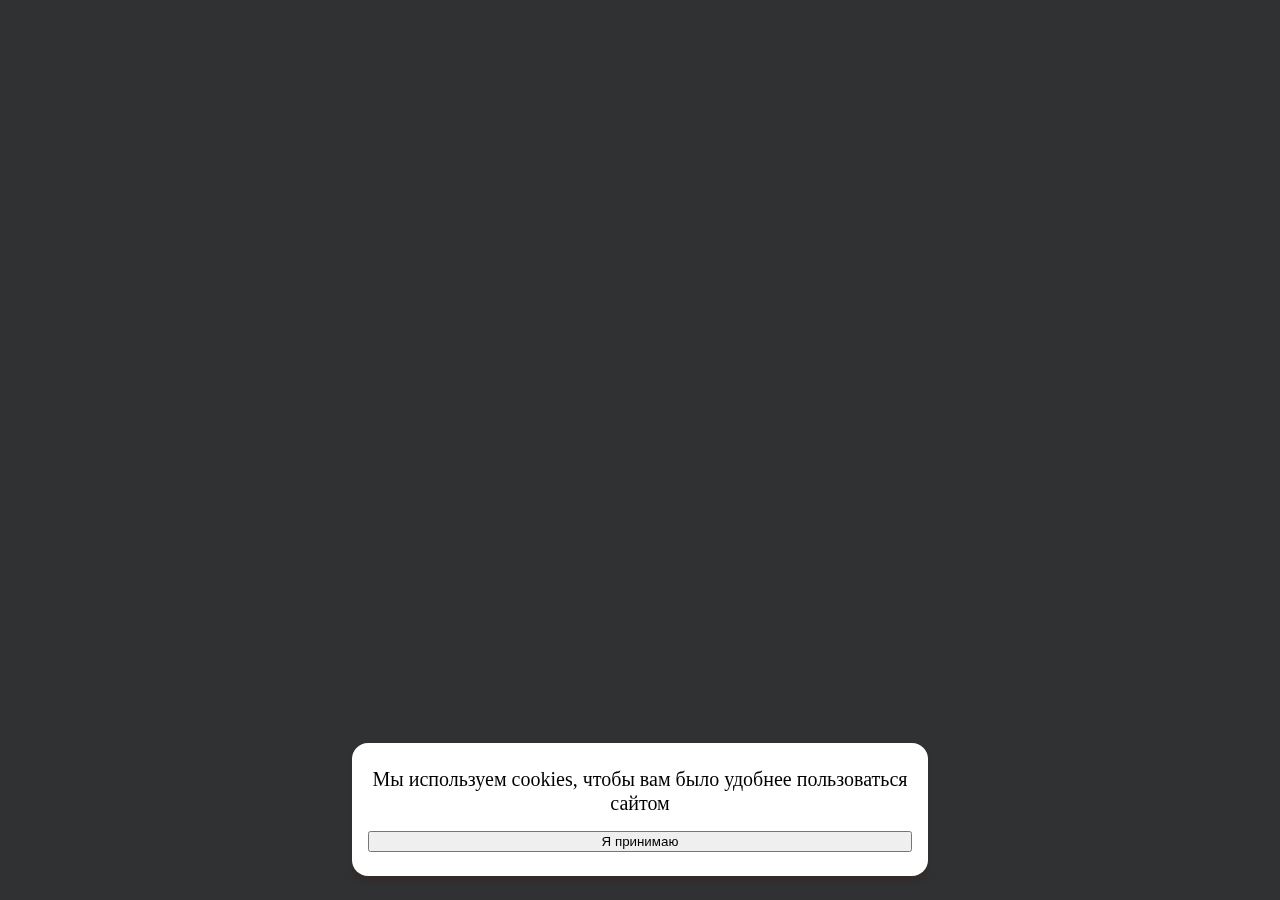
<file: cookie/index.html>
<!DOCTYPE html>
<html lang="en">
<head>
  <meta charset="UTF-8">
  <meta http-equiv="X-UA-Compatible" content="IE=edge">
  <meta name="viewport" content="width=device-width, initial-scale=1.0">
  <title>Document</title>
  <link rel="stylesheet" href="./style.css">
  <style>
    body{
      height: 100vh;
      margin: 0;
      background: rgb(47, 49, 51);
    }
  </style>
</head>
<body>
  <div class="cookie-notice">
    <div class="cookie-text">Мы используем cookies, чтобы вам было удобнее пользоваться сайтом</div>
    <button id="cookie_close" class="cookie-btn btn btn-secondary btn_size-m">Я принимаю</button>
  </div>
  <script src="./cooikie.js"></script>
</body>
</html>
</file>
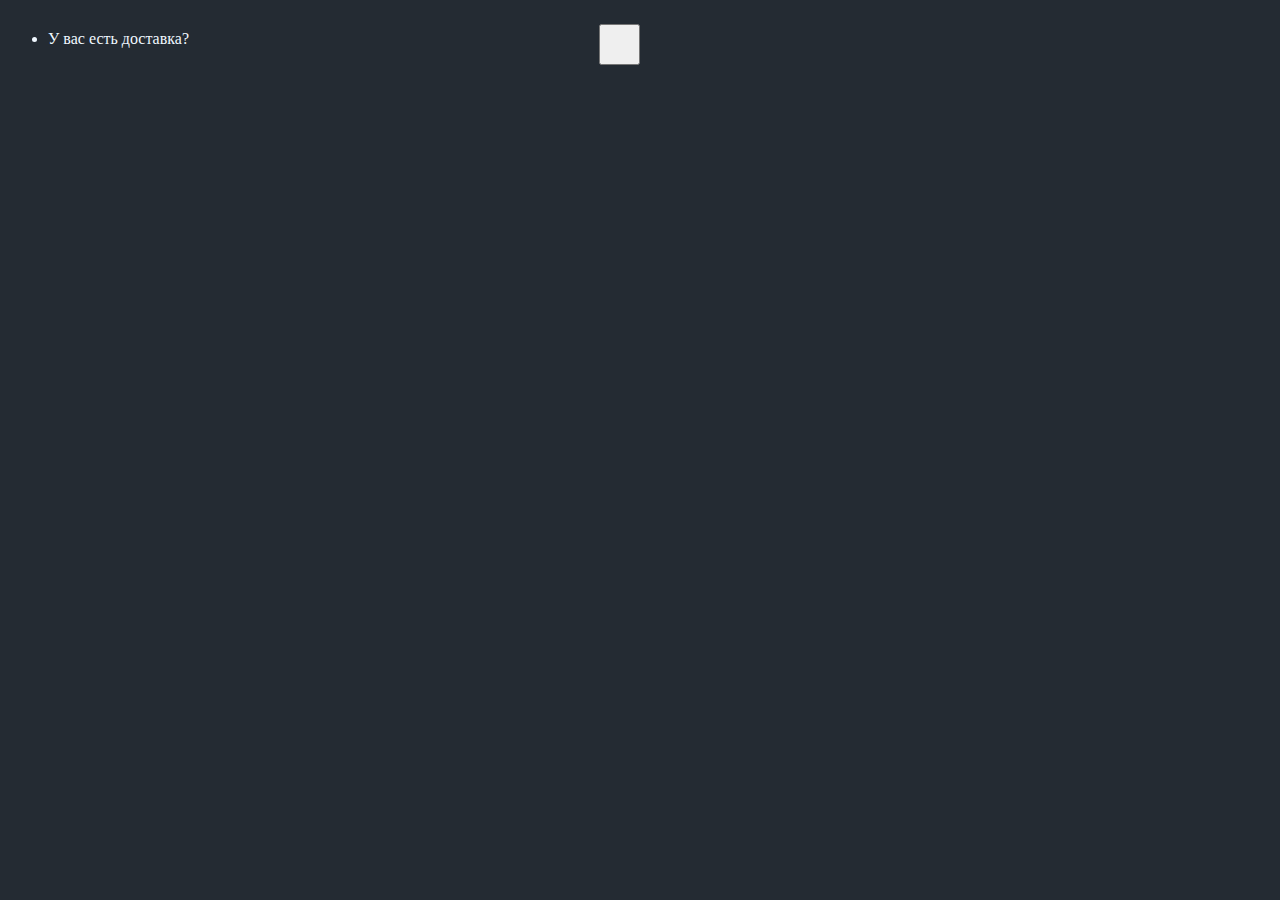
<file: list-down/index.html>
<!DOCTYPE html>
<html lang="en">
<head>
  <meta charset="UTF-8">
  <meta http-equiv="X-UA-Compatible" content="IE=edge">
  <meta name="viewport" content="width=device-width, initial-scale=1.0">
  <title>Document</title>
  <link rel="stylesheet" href="./style.css">
</head>
<body>
  <section class="select-list bg_secondary">
    <div class="select-list-wrapper wrapper" >
      <div class="quesiton-body">
        <ul class="select-list-list">
          <li class="select-list-item">
            <input class="quesiton-input" id="question-one"type="checkbox">
            <label  class="question-label" for="question-one">У вас есть доставка?  </label>
            <button class="select-list-circle circle circle_bottom-rigth-border">
              <div class="select-list-svg">
                <svg class="svg">
                  <use xlink:href="#close"></use>
                </svg>
              </div>
            </button>
            <div class="select-list-info">
              Конечно! Сроки для Москвы+МО: 5 рабочих дней, для уточнения сроков в другие города напишите нам в
            </div>

          </li>
        
        </ul>
      </div>
    </div>
  </section>
</body>
</html>
</file>
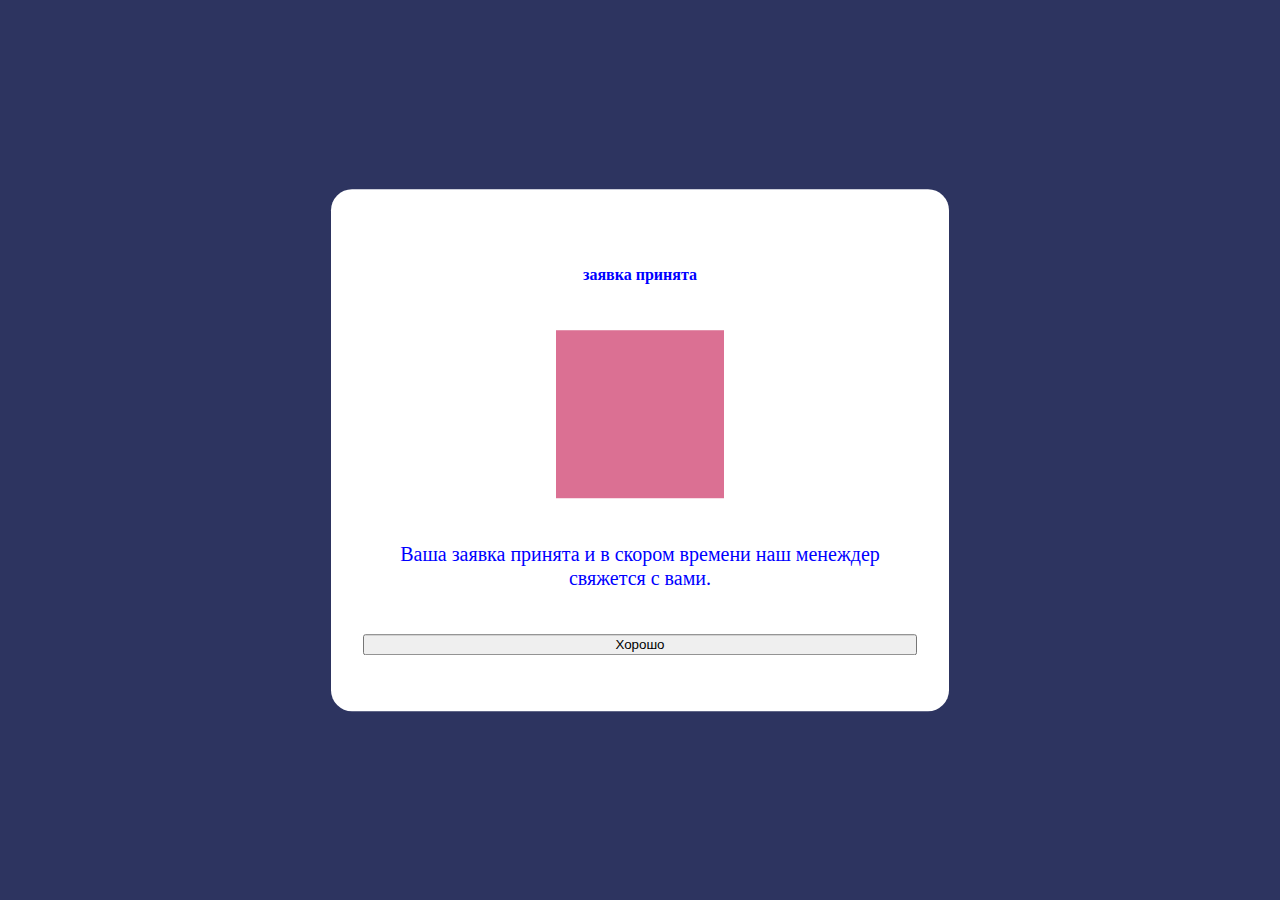
<file: popup-order/index.html>
<!DOCTYPE html>
<html lang="en">
<head>
  <meta charset="UTF-8">
  <meta http-equiv="X-UA-Compatible" content="IE=edge">
  <meta name="viewport" content="width=device-width, initial-scale=1.0">
  <title>Document</title>
  <link rel="stylesheet" href="./style.css">
  <style>
    body{
      margin: 0;
      background: rgb(44, 63, 141);
    }
  </style>
</head>
<body>
  <div class="popup active">
    <div class="popup-background"></div>
    <section class="popup-content">
      <h4 class="h4">заявка принята</h4>
      <div class="popup-circle circle circle_bottom-rigth-border">
        <div class="popup-svg">
          <svg class="svg">
            <use xlink:href="#success"></use>
          </svg>
        </div>
      </div>
      <p class="popup-text">Ваша заявка принята и в скором времени наш менеждер свяжется с вами.</p>
      <button class="popup__btn  btn btn-primary btn_size-l" >Хорошо</button>
    </section>
  </div>
  <script src="./index.js"></script>
</body>
</html>
</file>
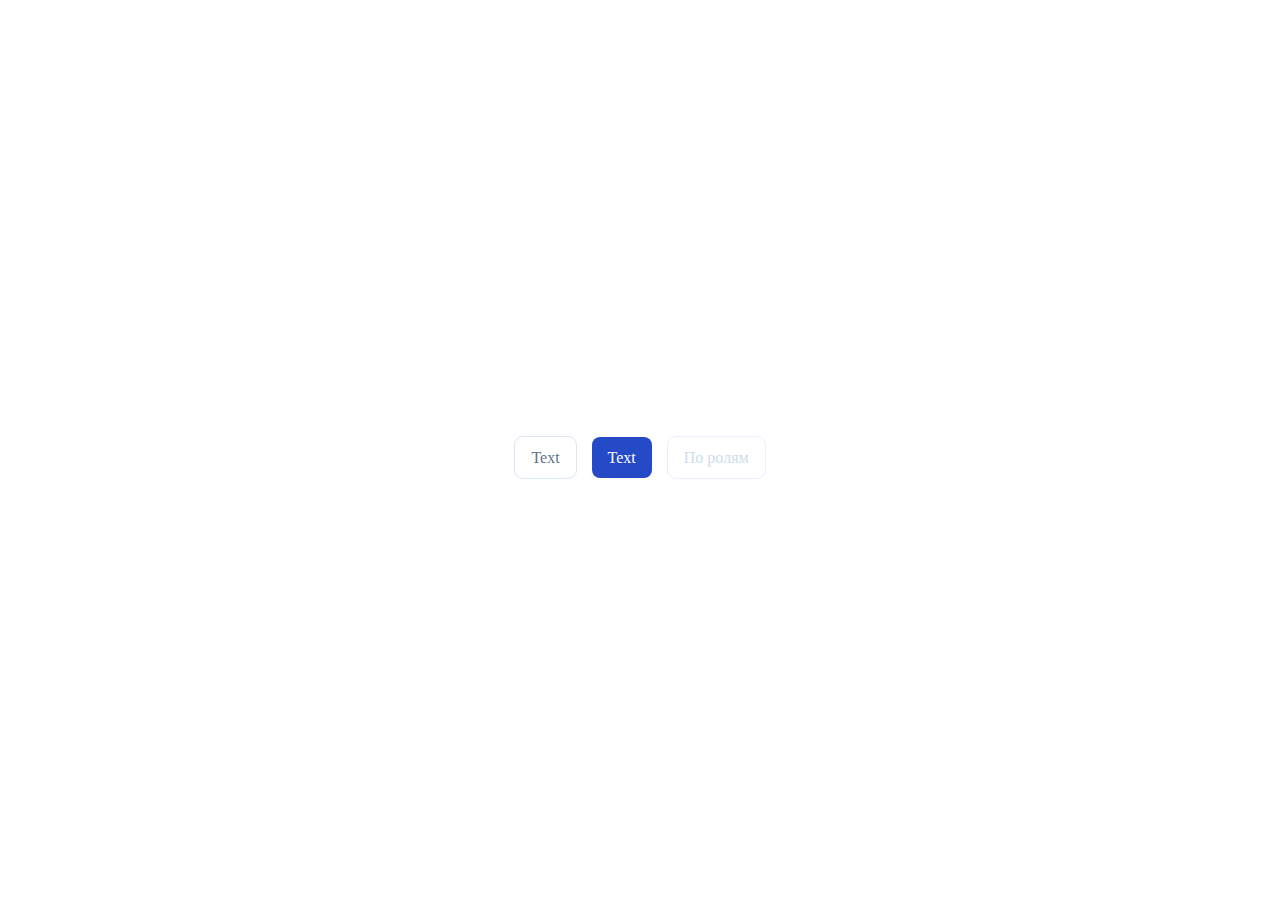
<file: Chips/chips.html>
<!DOCTYPE html>
<html lang="en">
<head>
  <meta charset="UTF-8">
  <meta http-equiv="X-UA-Compatible" content="IE=edge">
  <meta name="viewport" content="width=device-width, initial-scale=1.0">
  <title>Segments-control</title>
  <link rel="stylesheet" href="chips.css">
</head>
<body>

  <div class="chips">
    <label class="chips-control">
      <input class="chips-control__input" type="radio" name="chips-control">
      <span class="chips__span">Text</span>
    </label>
    <label class="chips-control">
      <input class="chips-control__input" type="radio" name="chips-control" checked>
      <span class="chips__span">Text</span>
    </label>
    <label class="chips-control">
      <input class="chips-control__input" type="radio" name="chips-control" disabled>
      <span class="chips__span">По ролям</span>
    </label>
  </div>

</body>
</html>
</file>
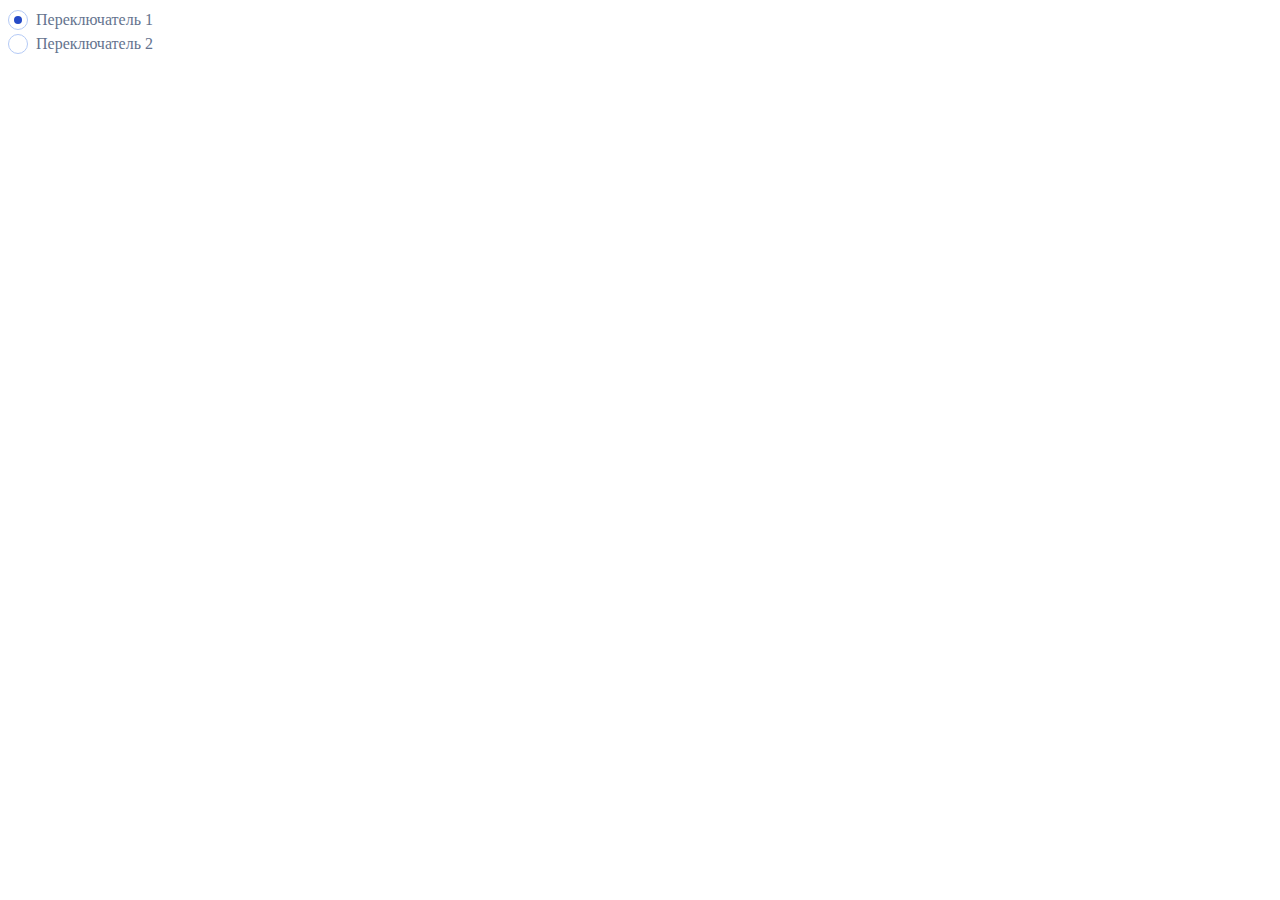
<file: Radiobutton/radiobutton.html>
<!DOCTYPE html>
<html lang="en">
<head>
  <meta charset="UTF-8">
  <meta http-equiv="X-UA-Compatible" content="IE=edge">
  <meta name="viewport" content="width=device-width, initial-scale=1.0">
  <title>Radiobutton</title>
  <link rel="stylesheet" href="radiobutton.css">
</head>
<body>



  <div class="form-radio">
    <label class='radio'>
      <input class="radio__input" type="radio" name="rabio" checked >
      <span class="radio__circle">Переключатель 1</span>
    </label>
  </div>
  <div class="form-radio">
    <label class='radio'>
      <input class="radio__input" type="radio" name="rabio">
      <span class="radio__circle">Переключатель 2</span>
    </label>
  </div>



</body>
</html>
</file>
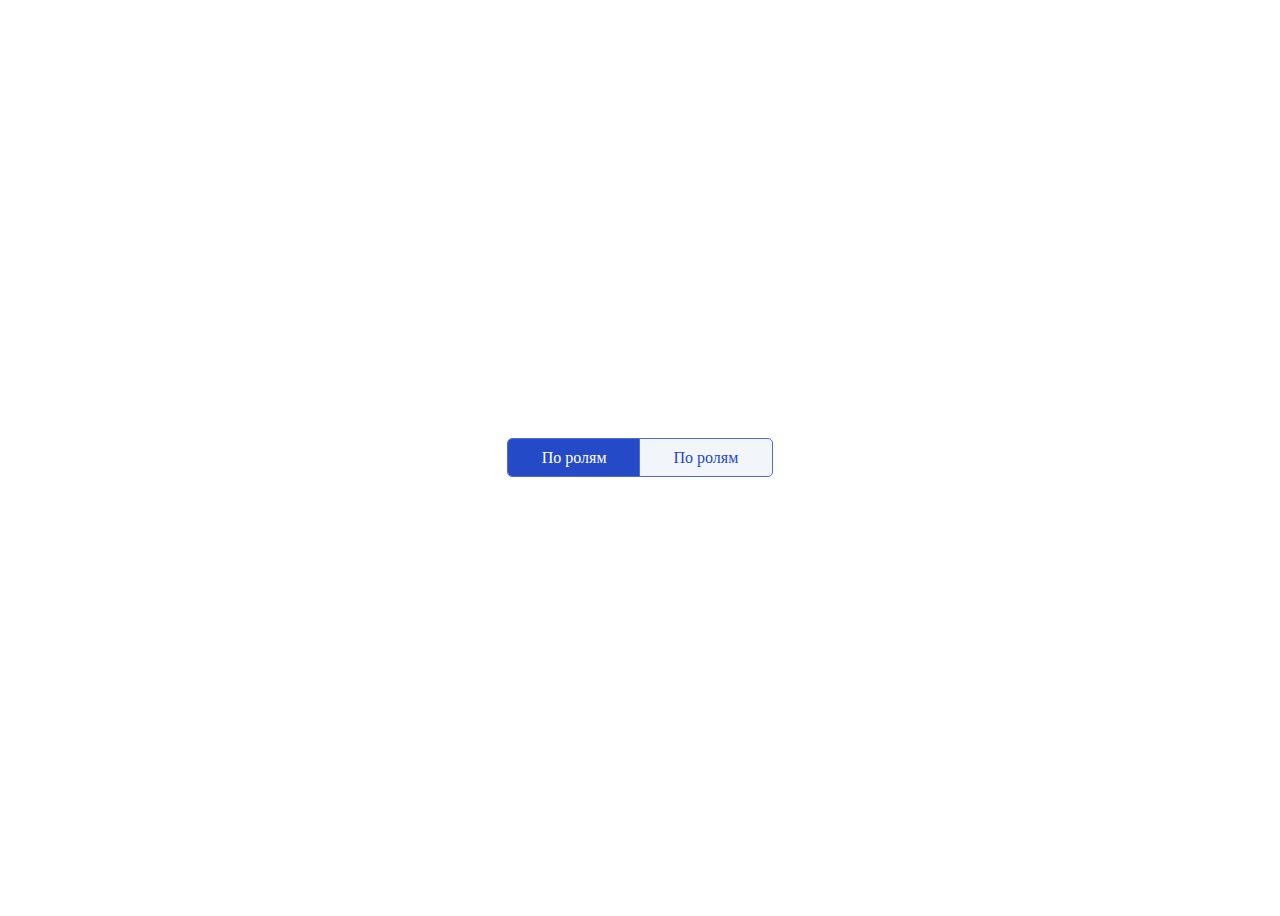
<file: Segments-control/segments-control.html>
<!DOCTYPE html>
<html lang="en">
<head>
  <meta charset="UTF-8">
  <meta http-equiv="X-UA-Compatible" content="IE=edge">
  <meta name="viewport" content="width=device-width, initial-scale=1.0">
  <title>Segments-control</title>
  <link rel="stylesheet" href="segments-control.css">
</head>
<body>

  <div class="segments-controls">
    <label class="segments-control">
      <input class="segments-control__input" type="radio" name="segments-control" checked>
      <span class="segments-controls__span segments-controls__span_border-left">По ролям</span>
    </label>
    <label class="segments-control">
      <input class="segments-control__input" type="radio" name="segments-control">
      <span class="segments-controls__span segments-controls__span_border-right">По ролям</span>
    </label>
  </div>
</body>
</html>
</file>
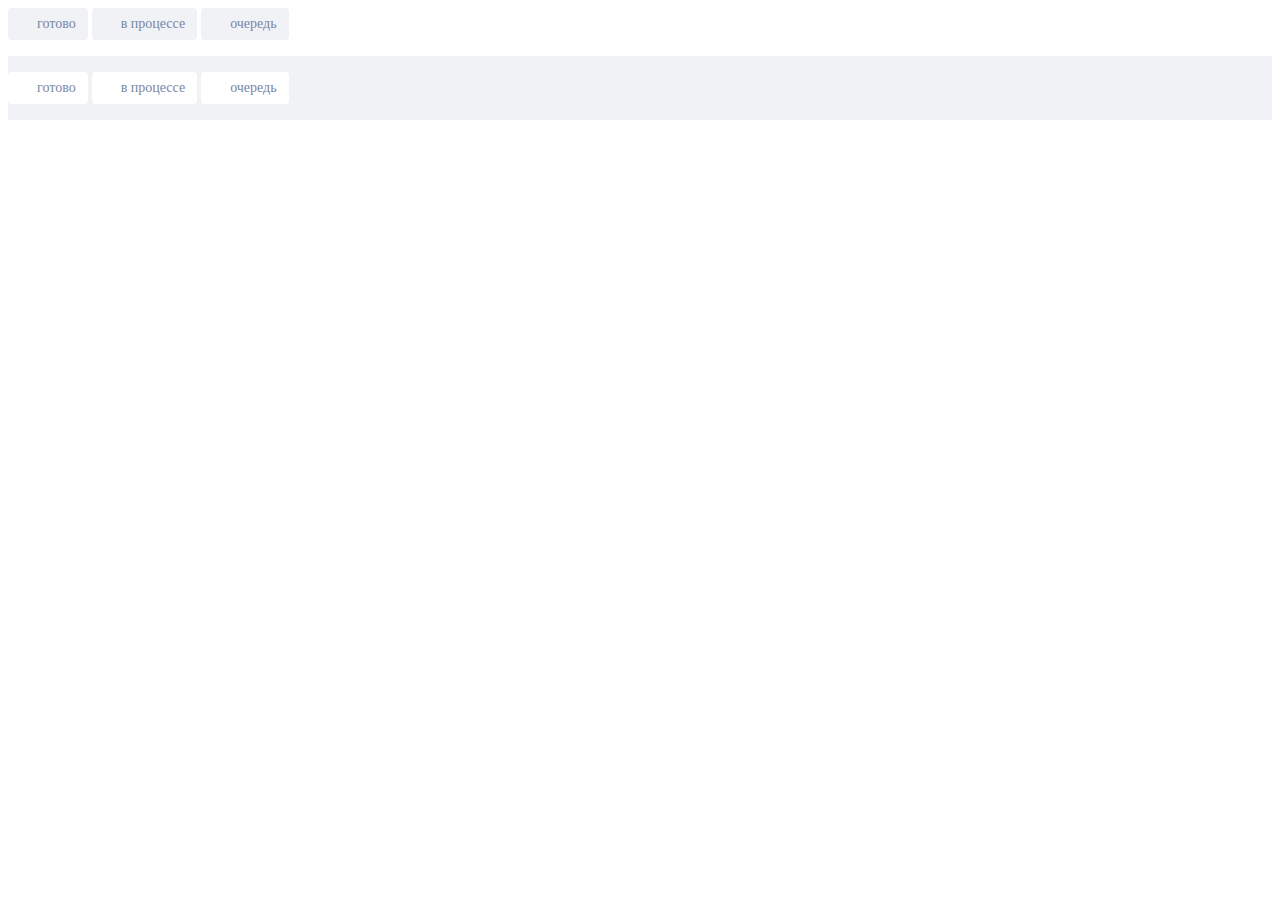
<file: Status-tag/status-tag.html>
<!DOCTYPE html>
<html lang="en">
<head>
  <meta charset="UTF-8">
  <meta http-equiv="X-UA-Compatible" content="IE=edge">
  <meta name="viewport" content="width=device-width, initial-scale=1.0">
  <title>Status-tag</title>
  <link rel="stylesheet" href="status-tag.css">
</head>
<body>
<div class="for-status-tag_gray">
    <div class="status-tag status-tag_ready">
      <div class="status-tag__indicator"></div>
      <span class="status-tag__text">готово</span>
    </div>
    <div class="status-tag status-tag_in-procces">
      <div class="status-tag__indicator"></div>
      <span class="status-tag__text">в процессе</span>
    </div>
    <div class="status-tag status-tag_queue">
      <div class="status-tag__indicator"></div>
      <div class="status-tag__text">очередь</div>
    </div>
</div>
<div class="gray">
    <div class="status-tag status-tag_ready">
      <div class="status-tag__indicator"></div>
      <span class="status-tag__text">готово</span>
    </div>
    <div class="status-tag  status-tag_in-procces">
      <div class="status-tag__indicator"></div>
      <span class="status-tag__text">в процессе</span>
    </div>
    <div class="status-tag  status-tag_queue">
      <div class="status-tag__indicator"></div>
      <div class="status-tag__text">очередь</div>
    </div>
</div>
</body>
</html>
</file>
<file: cookie/style.css>
.cookie-notice {
  position: fixed;
  bottom: 1.5rem;
  left: 50%;
  z-index: 10;
  padding: 1.5rem 1rem;
  border-radius: 16px;
  box-shadow: 0px 6px 4px rgba(67, 26, 4, 0.2);
  background: #fff ;
  font-family: var(--font-FPT);
  color: var(--text-main);
  transform: translateX(-50%);
}

@media all and (min-width: 1440px) {
  .cookie-notice {
    align-items: center;
    justify-content: space-between;
    padding: 16px 56px;
    width: calc(100% - 4rem);
    max-width: 1728px;
  }

  .cookie-text {
    font-size: 22px;
    line-height: 27px;
  }
}
@media all and (min-width: 280px)  and (max-width: 1440px) {
  .cookie-notice {
    flex-direction: column;
    max-width: 544px;
    gap: 1rem;
  }
  
  .cookie-text {
    text-align: center;
    font-size: 20px;
    line-height: 24px;
  }
  
  .cookie-btn {
    width: 100%;
  }
}
</file>
<file: list-down/style.css>
body{
  background: rgb(36, 43, 51);
  color: aliceblue;
}
.select-list-wrapper {
  display: grid;
  grid-template-columns: 1fr 1fr;
  overflow: hidden;
}

.select-list-item {
  position: relative;
  margin-bottom: 26px;
  font-family: var(--font-FPT);
}

.quesiton-input ~ .select-list-info {
  max-height: 0px;
  overflow: hidden;
  transition: 0.2s;
}

.quesiton-input:checked ~ .select-list-info {
  padding: 1rem 0;
  height: auto;
  max-height: 500px;
  overflow: hidden;
}

.question-label {
  display: block;
  cursor: pointer;
  padding-top: 6px;
  padding-bottom: 22px;
}

.quesiton-input {
  visibility: hidden;
  opacity: 0;
  position: absolute;
}

.select-list-btn {
  display: inline-flex;
  font-size: 20px;
  line-height: 24px;
}

.select-list-circle {
  position: absolute;
  top: 0px;
  right: 0;
  min-width: 41px;
  height: 41px;
  transition: 0.2s;
  pointer-events: none;
}

.quesiton-input:checked ~ .select-list-circle {
  rotate: 45deg; 
}

.select-list-svg {
  display: flex;
  width: 11px;
  height: 11px;
}
</file>
<file: popup-order/style.css>
.popup {
  opacity: 0;
  position: fixed;
  top: 0;
  right: 0;
  bottom: 0;
  left: 0;
  z-index: -1;
  color: #00f;
  transform: scale(0.5);
  transition: 0.2s;
}

.popup.active {
  opacity: 1;
  z-index: 11;
  transform: scale(1);
}

.popup-background {
  position: absolute;
  z-index: 9  ;
  cursor: pointer;
  width: 100%;
  height: 100%;
  background: rgba(47, 38, 29, 0.4);
}

.popup-content {
  display: flex;
  position: absolute;
  top: 50%;
  left: 50%;
  z-index: 10;
  flex-direction: column;
  padding: 56px 32px;
  max-width: 554px;
  border-radius: 21px;
  background: #fff;
  text-align: center;
  transform: translate(-50%, -50%);
  gap: 24px;
}

.popup__btn {
  width: 100%;
}

.popup-circle {
  padding: 1.5rem;
  width: 120px;
  height: 120px;
  margin: auto;
  background: palevioletred;
  color: #fff;
}

.popup-text {
  font-size: 20px;
  line-height: 24px;
}
</file>
<file: Chips/chips.css>
body {
  display: flex;
  justify-content: center;
  align-items: center;
  height: 100vh;
}
/*  chipsSegments-controls  */
.chips {
  --primary: #ffffff;
  --secondary: #64738e;
  --brand-10: #e9eeff;
  --brand-60: #254ac7;
  --brand-80: #1c379a;
  --focused: #b4caf6;
  --focus-border: 2px solid #b4caf6;
  --border: #dbe5f3;
  --text-disabled: #cfdcee;


  position: relative;
  display: flex;
  gap: 1rem;
}

/* Скрываем radio */
.chips-control__input {
  position: absolute;
  opacity: 0;
  /*  Добавил по пикселю для корректной работы скринридеров */
  width: 1px;
  height: 1px;
}

.chips__span {
  padding: 12px 16px;
  font-weight: 500;
  font-size: 16px;
  line-height: 24px;

  border-radius: 8px;
  color: var(--secondary);
  outline: 1px solid var(--border);
}

.chips-control__input:focus-visible + .chips__span {
  position: relative;
  z-index: 1;
  color: var(--brand-80);
  outline: 1px solid var(--focus-border);
}


.chips-control__input:checked + .chips__span {
  background-color: var(--brand-60);
  outline: 1px solid transparent;
  color: var(--primary);
}

.chips-control__input[disabled] + .chips__span {
  outline: 1px solid var(--brand-10);
  color: var(--text-disabled);
}

/* 
.chips-control__input[disabled]:checked + .chips__span {
  background-color: var(--brand-10);
  outline: 1px solid transparent;
}

.chips-control__input:hover + .chips__span {
  color: var(--brand-80);
  outline: 1px solid var(--brand-80);
} */
</file>
<file: Radiobutton/radiobutton.css>
.form-radio {
  --primary: #ffffff;
  --secondary: #64738e;
  --border: #b4caf6;
  --brand-10: #e9eeff;
  --brand-60: #254ac7;
  --brand-50: #4c6cdd;
  --focused: #b4caf6;
  --focus-border: 2px solid #b4caf6;
  --disabled-border: #e5eeff;
  --disabled-text: #cfdcee;
}

.radio__input {
  position: absolute;
  opacity: 0;
  /*  Добавил по пикселю для корректной работы скринридеров */
  width: 1px;
  height: 1px;
}

.radio__circle {
  position: relative;
  cursor: pointer;
  display: inline-block;
  padding-left: 28px;
  line-height: 24px;
  color: var(--secondary);
}

.radio__circle::before {
  content: "";
  position: absolute;
  left: 0px;
  top: 2px;
  width: 18px;
  height: 18px;
  border: 1px solid var(--border);
  background-color: var(--primary);
  border-radius: 50%;
}

.radio__circle::after {
  content: "";
  position: absolute;
  left: 10px;
  top: 12px;
  transform: translate(-50%, -50%);
  transition: all 0.2s ease;
}

.radio__input:checked + .radio__circle:after {
  content: "";
  position: absolute;
  width: 8px;
  height: 8px;
  border-radius: 100%;
  background-color: var(--brand-60);
}

.radio__input:not(:checked) + .radio__circle:after {
  opacity: 0;
}

.radio__circle:hover::before {
  border: 1px solid var(--brand-50);
}

.radio__input:checked:hover + .radio__circle:after {
  background: var(--brand-50);
}

.radio__input:focus-visible + .radio__circle::before {
  outline: 2px solid var(--focused);
  border: 1px solid transparent;
}

.radio__input[disabled] + .radio__circle:before {
  border: 1px solid var(--disabled-border);
}

.radio__input[disabled] + .radio__circle {
  color: var(--disabled-text);
}

.radio__input[disabled]:checked + .radio__circle::after {
  background: var(--brand-10);
}
</file>
<file: Segments-control/segments-control.css>
body {
  display: flex;
  justify-content: center;
  align-items: center;
  height: 100vh;
}
/*  Segments-controls  */
.segments-controls {
  --primary: #FFFFFF;
  --secondary: #f2f5fa;
  --brand-50: #4c6cdd;
  --brand-60: #254ac7;
  --brand-80: #1c379a;
  --brand-90: #072aa9;
  --focus-border: 2px solid #B4CAF6;

  position: relative;
  display: inline-flex;
}

/* Скрываем radio */
.segments-control__input {
  position: absolute;
  opacity: 0;
  /*  Добавил по пикселю для корректной работы скринридеров */
  width: 1px;
  height: 1px;
}

.segments-controls__span {
  padding: 10px 33.5px;
  font-weight: 500;
  font-size: 16px;
  line-height: 24px;

  background-color: var(--secondary);
  color: var(--brand-60);
  outline: 1px solid var(--brand-50);
}
.segments-controls__span_border-left {
  border-radius: 4px 0px 0px 4px;
}
.segments-controls__span_border-right {
  border-radius: 0px 4px 4px 0px;
}

.segments-control__input:hover + .segments-controls__span {
  color: var(--brand-80);
  outline: 1px solid var(--brand-80);
}

.segments-control__input:focus-visible + .segments-controls__span {
  position: relative;
  z-index: 1;
  color: var(--brand-80);
  outline: var(--focus-border);
}

.segments-control__input:checked + .segments-controls__span {
  background-color: var(--brand-60);
  color:var(--primary);
}
</file>
<file: Status-tag/status-tag.css>
/* Вспомогательный класс для родительского элемента
делает статус серого цвета для лучшей доступности в светлых темах
по умолчанию статус белого цвета */
.for-status-tag_gray{
  --statys-tag-background: #F0F2F6;
}


/* Модификаторы для цвета индикатора */
.status-tag_ready {
  --indicator: #20b866;
}
.status-tag_in-procces {
  --indicator: #ffc943;
}
.status-tag_queue {
  --indicator: #7da7fa;
}


.status-tag {
  color: #7488ad;
  background: var(--statys-tag-background, #fff);
  display: inline-flex;
  align-items: center;
  border-radius: 4px;
}

.status-tag__indicator {
  border-radius: 50%;
  background: var(--indicator);
}


/* MEDIA
======================================== */
@media screen and (max-width: 884px) {
  .status-tag {
    padding: 4px 12px;
    font-size: 12px;
    line-height: 16px;
    gap: 6px;
  }
  .status-tag__indicator{
    width: 5px;
    height: 5px;
  }
}

@media screen and (min-width: 884px) {
  .status-tag {
    padding: 6px 12px 6px 13px;
    font-size: 14px;
    line-height: 20px;
    gap: 8px;
  }

  .status-tag__indicator{
    width: 8px;
    height: 8 px;
  }
}

/* Класс для примера. Задает отделения тэгов и серый фон    */
.gray{
  background: #F0F2F6;
  padding: 1rem 0;
  margin: 1rem 0;
}
</file>
